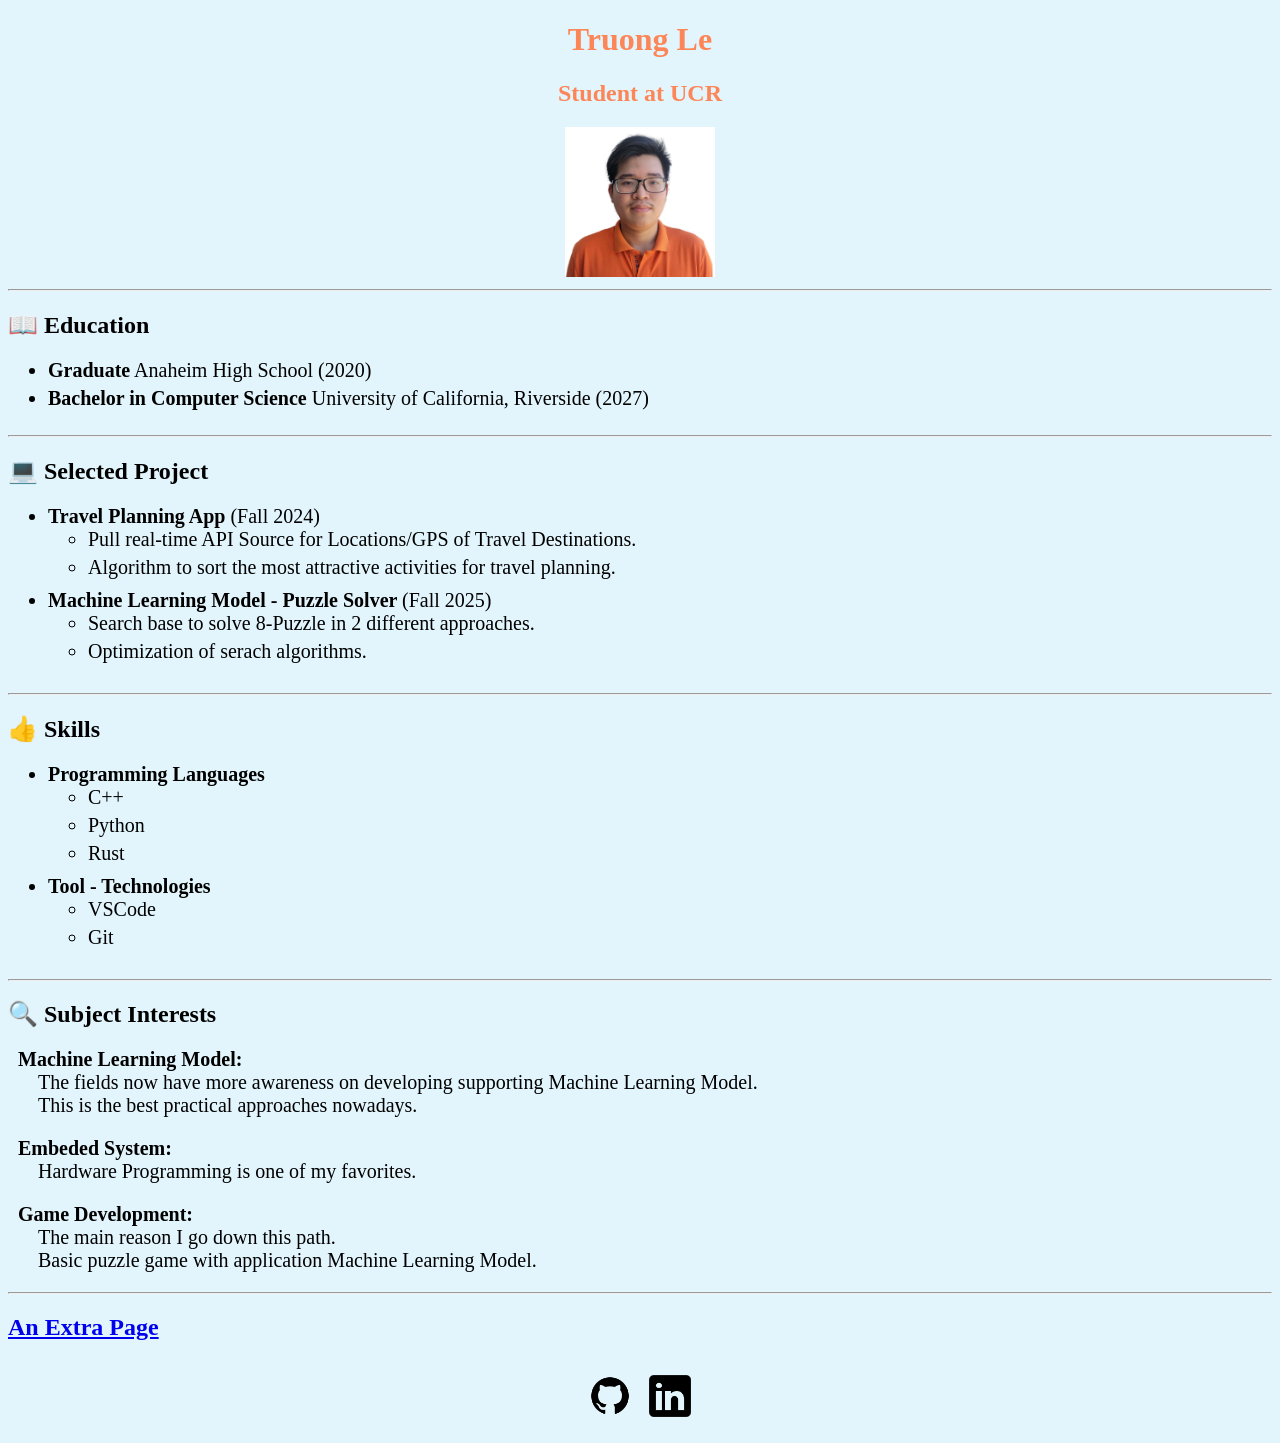
<file: index.html>
<!DOCTYPE html>
<html lang = "en">
    <head>
        <meta charset="utf-8" />
        <title> My Resume </title>
        <link rel="stylesheet" href="styles.css">
    </head>
    <body>
        <main>
            <div class = "top-heading">
                <h1> Truong Le <br> </h1>
                    <h2> Student at UCR </h2>
                <img src = "Photo.jpg" alt = "My Photo"\>
                <hr>
            </div>

        <div id = "content">
            <h2> &#128214 Education </h2>
                <ul>
                    <li> <b>Graduate</b> Anaheim High School (2020) </li>
                    <li> <b>Bachelor in Computer Science</b> University of California, Riverside (2027) </li>
                </ul>
            <hr>

            <h2> &#128187 Selected Project </h2>
                <ul>
                    <li> <b>Travel Planning App</b> (Fall 2024) 
                        <ul>
                            <li> Pull real-time API Source for Locations/GPS of Travel Destinations. </li>
                            <li> Algorithm to sort the most attractive activities for travel planning. </li>
                        </ul>
                    </li>

                    <li> <b> Machine Learning Model - Puzzle Solver </b> (Fall 2025)
                        <ul>
                            <li> Search base to solve 8-Puzzle in 2 different approaches. </li>
                            <li> Optimization of serach algorithms. </li>
                        </ul>
                    </li>
                </ul>
            <hr>

            <h2> &#128077 Skills </h2>
                <ul>
                    <li> <b>Programming Languages</b>
                        <ul>
                            <li> C++ </li>
                            <li> Python </li>
                            <li> Rust </li>
                        </ul>
                    </li>

                    <li> <b> Tool - Technologies </b>
                        <ul>
                            <li> VSCode </li>
                            <li> Git </li>
                        </ul>
                    </li>
                </ul>

            <hr>

            <h2> &#128269 Subject Interests </h2>
                <p><b> Machine Learning Model: </b> <br>
                    <span> The fields now have more awareness on developing supporting Machine Learning Model. <br> </span>
                    <span> This is the best practical approaches nowadays. </span>
                </p>
                <p><b> Embeded System: </b> <br>
                    <span> Hardware Programming is one of my favorites. </span>
                </p>
                <p><b> Game Development: </b> <br>
                    <span> The main reason I go down this path. <br> </span>
                    <span> Basic puzzle game with application Machine Learning Model.</span>
                </p>
            <hr>

        
            <h2> <a href = "cat.html"> An Extra Page </a> </h2>
            
        </div>
        </main>
    
        <footer>
            <a href="https://github.com/thiende98">
                <img class = "small-img" src = "Github_icon.png" alt = "Github Link"\>
            </a> 
            <a href="https://www.linkedin.com/in/truong-le-5a1a3a349/">
                <img class = "small-img" src = "linkedin_icon.png" alt = "LinkedIn Link"\>
            </a>
            
        </footer>
        
    </body>
</html>
</file>
<file: styles.css>
.top-heading {
    text-align: center;
    color: rgb(252, 134, 87);
    }

.top-heading img {
    max-width: 150px;
}

.small-img {
    max-width: 50px;
}

@keyframes scale-up {
  from {
    transform: scale(1);
  }
  to {
    transform: scale(1.2);
  }
}

.display-pics {
    display: flex;
    justify-content: center;
    max-height: 300px;
}

.cat-img {
    max-width: 300px;
    max-height: 250px;
    padding: 10px 20px 10px 10px;
}

.cat-img:hover {
    animation: scale-up 0.3s ease-in-out;
}

body {
    background-color: rgb(226, 245, 252);
}

footer {
    display: flex;
    justify-content: center;
    gap: 10px;
    padding: 10px 0;
}

ul {
    font-size: 20px;
}

li{
    padding-bottom: 5px;
}

p {
    padding-left: 10px;
    font-size: 20px;
}

span {
    padding-left: 20px;
}
</file>
